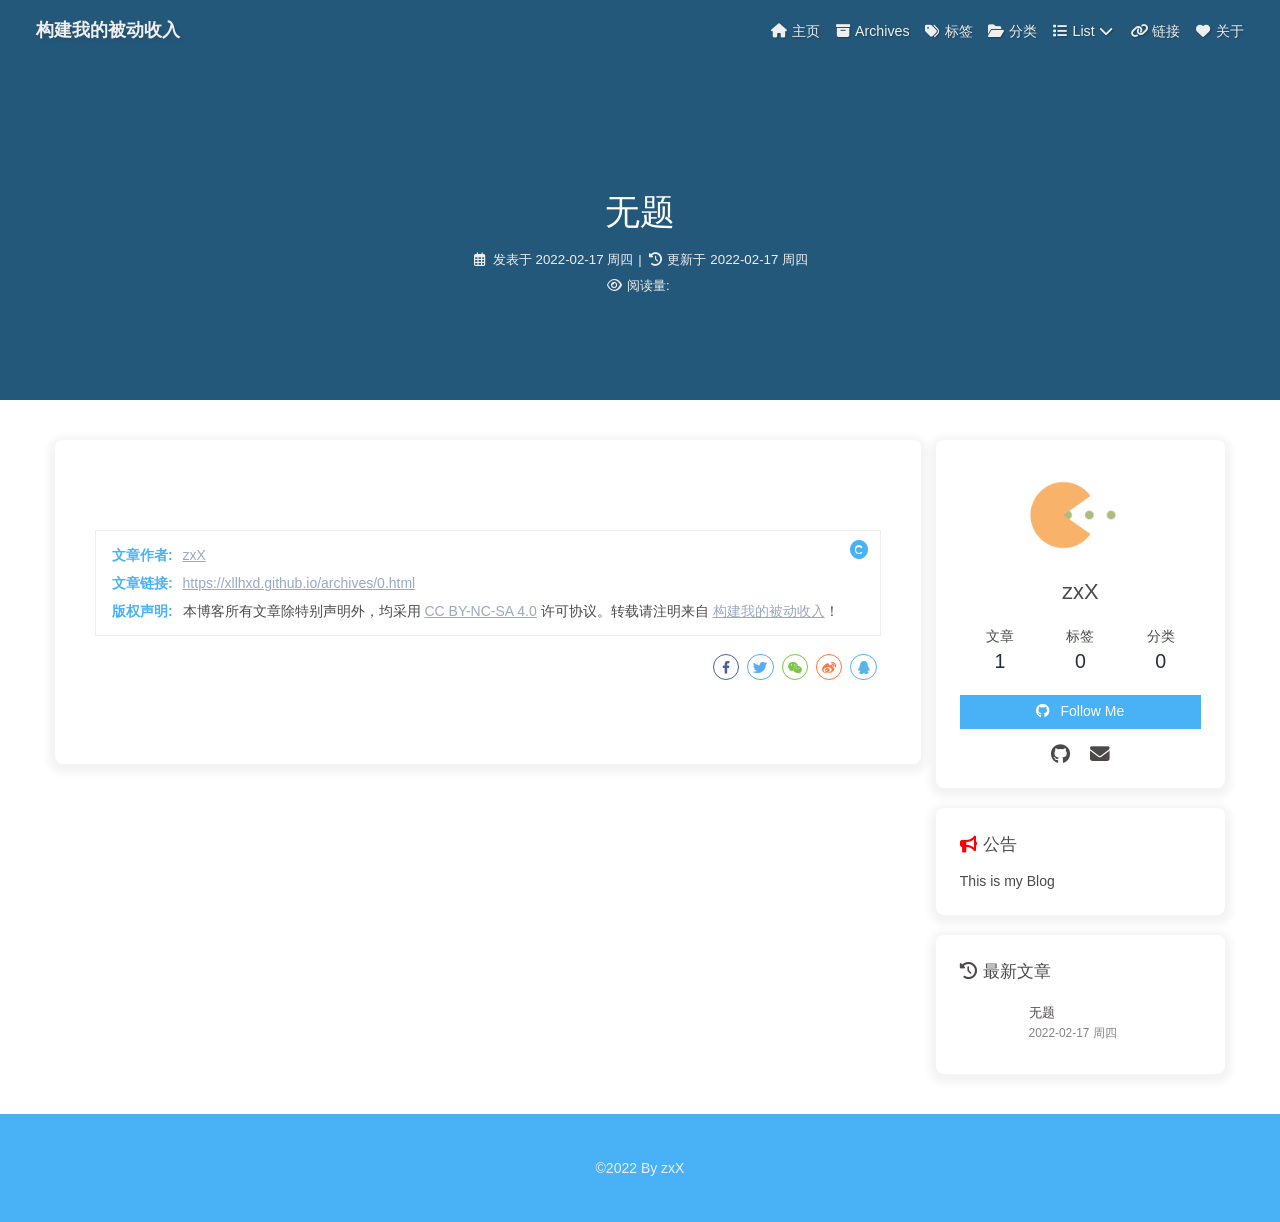
<file: archives/0.html>
<!DOCTYPE html><html lang="zh-CN" data-theme="light"><head><meta charset="UTF-8"><meta http-equiv="X-UA-Compatible" content="IE=edge"><meta name="viewport" content="width=device-width, initial-scale=1.0, maximum-scale=1.0, user-scalable=no"><title>构建我的被动收入 | 构建我的被动收入</title><meta name="author" content="zxX"><meta name="copyright" content="zxX"><meta name="format-detection" content="telephone=no"><meta name="theme-color" content="#ffffff"><meta property="og:type" content="article">
<meta property="og:title" content="构建我的被动收入">
<meta property="og:url" content="https://xllhxd.github.io/archives/0.html">
<meta property="og:site_name" content="构建我的被动收入">
<meta property="og:locale" content="zh_CN">
<meta property="og:image" content="[data-uri]">
<meta property="article:published_time" content="2022-02-17T06:56:29.721Z">
<meta property="article:modified_time" content="2022-02-17T05:52:20.000Z">
<meta property="article:author" content="zxX">
<meta name="twitter:card" content="summary">
<meta name="twitter:image" content="[data-uri]"><link rel="shortcut icon" href="https://gitee.com/xzxlh/pic_bed/raw/master/26377A324DDED5919517CA98ACE82EB8.jpg"><link rel="canonical" href="https://xllhxd.github.io/archives/0"><link rel="preconnect" href="//cdn.jsdelivr.net"/><link rel="preconnect" href="//busuanzi.ibruce.info"/><meta name="baidu-site-verification" content="code-XDDL2E95L8"/><link rel="stylesheet" href="/css/index.css"><link rel="stylesheet" href="https://cdn.jsdelivr.net/npm/@fortawesome/fontawesome-free@6/css/all.min.css" media="print" onload="this.media='all'"><link rel="stylesheet" href="https://cdn.jsdelivr.net/npm/@fancyapps/ui/dist/fancybox.css" media="print" onload="this.media='all'"><script>const GLOBAL_CONFIG = { 
  root: '/',
  algolia: undefined,
  localSearch: undefined,
  translate: undefined,
  noticeOutdate: undefined,
  highlight: {"plugin":"highlighjs","highlightCopy":true,"highlightLang":true,"highlightHeightLimit":false},
  copy: {
    success: '复制成功',
    error: '复制错误',
    noSupport: '浏览器不支持'
  },
  relativeDate: {
    homepage: false,
    post: false
  },
  runtime: '',
  date_suffix: {
    just: '刚刚',
    min: '分钟前',
    hour: '小时前',
    day: '天前',
    month: '个月前'
  },
  copyright: undefined,
  lightbox: 'fancybox',
  Snackbar: undefined,
  source: {
    justifiedGallery: {
      js: 'https://cdn.jsdelivr.net/npm/flickr-justified-gallery@2/dist/fjGallery.min.js',
      css: 'https://cdn.jsdelivr.net/npm/flickr-justified-gallery@2/dist/fjGallery.min.css'
    }
  },
  isPhotoFigcaption: false,
  islazyload: false,
  isAnchor: true
}</script><script id="config-diff">var GLOBAL_CONFIG_SITE = {
  title: '构建我的被动收入',
  isPost: true,
  isHome: false,
  isHighlightShrink: false,
  isToc: false,
  postUpdate: '2022-02-17 周四 13:52:20'
}</script><noscript><style type="text/css">
  #nav {
    opacity: 1
  }
  .justified-gallery img {
    opacity: 1
  }

  #recent-posts time,
  #post-meta time {
    display: inline !important
  }
</style></noscript><script>(win=>{
    win.saveToLocal = {
      set: function setWithExpiry(key, value, ttl) {
        if (ttl === 0) return
        const now = new Date()
        const expiryDay = ttl * 86400000
        const item = {
          value: value,
          expiry: now.getTime() + expiryDay,
        }
        localStorage.setItem(key, JSON.stringify(item))
      },

      get: function getWithExpiry(key) {
        const itemStr = localStorage.getItem(key)

        if (!itemStr) {
          return undefined
        }
        const item = JSON.parse(itemStr)
        const now = new Date()

        if (now.getTime() > item.expiry) {
          localStorage.removeItem(key)
          return undefined
        }
        return item.value
      }
    }
  
    win.getScript = url => new Promise((resolve, reject) => {
      const script = document.createElement('script')
      script.src = url
      script.async = true
      script.onerror = reject
      script.onload = script.onreadystatechange = function() {
        const loadState = this.readyState
        if (loadState && loadState !== 'loaded' && loadState !== 'complete') return
        script.onload = script.onreadystatechange = null
        resolve()
      }
      document.head.appendChild(script)
    })
  
      win.activateDarkMode = function () {
        document.documentElement.setAttribute('data-theme', 'dark')
        if (document.querySelector('meta[name="theme-color"]') !== null) {
          document.querySelector('meta[name="theme-color"]').setAttribute('content', '#0d0d0d')
        }
      }
      win.activateLightMode = function () {
        document.documentElement.setAttribute('data-theme', 'light')
        if (document.querySelector('meta[name="theme-color"]') !== null) {
          document.querySelector('meta[name="theme-color"]').setAttribute('content', '#ffffff')
        }
      }
      const t = saveToLocal.get('theme')
    
          if (t === 'dark') activateDarkMode()
          else if (t === 'light') activateLightMode()
        
      const asideStatus = saveToLocal.get('aside-status')
      if (asideStatus !== undefined) {
        if (asideStatus === 'hide') {
          document.documentElement.classList.add('hide-aside')
        } else {
          document.documentElement.classList.remove('hide-aside')
        }
      }
    
    const detectApple = () => {
      if(/iPad|iPhone|iPod|Macintosh/.test(navigator.userAgent)){
        document.documentElement.classList.add('apple')
      }
    }
    detectApple()
    })(window)</script><meta name="generator" content="Hexo 5.4.1"></head><body><div id="sidebar"><div id="menu-mask"></div><div id="sidebar-menus"><div class="avatar-img is-center"><img src="https://gitee.com/xzxlh/pic_bed/raw/master/v2-bdcf4d0380fe568a51bbb5cba0e02284_r.jpg" onerror="onerror=null;src='/img/friend_404.gif'" alt="avatar"/></div><div class="site-data is-center"><div class="data-item"><a href="/archives/"><div class="headline">文章</div><div class="length-num">1</div></a></div><div class="data-item"><a href="/tags/"><div class="headline">标签</div><div class="length-num">0</div></a></div><div class="data-item"><a href="/categories/"><div class="headline">分类</div><div class="length-num">0</div></a></div></div><hr/><div class="menus_items"><div class="menus_item"><a class="site-page" href="/"><i class="fa-fw fas fa-home"></i><span> 主页</span></a></div><div class="menus_item"><a class="site-page" href="/archives/"><i class="fa-fw fas fa-archive"></i><span> Archives</span></a></div><div class="menus_item"><a class="site-page" href="/tags/"><i class="fa-fw fas fa-tags"></i><span> 标签</span></a></div><div class="menus_item"><a class="site-page" href="/categories/"><i class="fa-fw fas fa-folder-open"></i><span> 分类</span></a></div><div class="menus_item"><a class="site-page group" href="javascript:void(0);" rel="external nofollow noreferrer"><i class="fa-fw fas fa-list"></i><span> List</span><i class="fas fa-chevron-down"></i></a><ul class="menus_item_child"><li><a class="site-page child" href="/music/"><i class="fa-fw fas fa-music"></i><span> Music</span></a></li><li><a class="site-page child" href="/movies/"><i class="fa-fw fas fa-video"></i><span> Movie</span></a></li></ul></div><div class="menus_item"><a class="site-page" href="/link/"><i class="fa-fw fas fa-link"></i><span> 链接</span></a></div><div class="menus_item"><a class="site-page" href="/about/"><i class="fa-fw fas fa-heart"></i><span> 关于</span></a></div></div></div></div><div class="post" id="body-wrap"><header class="post-bg" id="page-header" style="background-image: url('[data-uri]')"><nav id="nav"><span id="blog_name"><a id="site-name" href="/">构建我的被动收入</a></span><div id="menus"><div class="menus_items"><div class="menus_item"><a class="site-page" href="/"><i class="fa-fw fas fa-home"></i><span> 主页</span></a></div><div class="menus_item"><a class="site-page" href="/archives/"><i class="fa-fw fas fa-archive"></i><span> Archives</span></a></div><div class="menus_item"><a class="site-page" href="/tags/"><i class="fa-fw fas fa-tags"></i><span> 标签</span></a></div><div class="menus_item"><a class="site-page" href="/categories/"><i class="fa-fw fas fa-folder-open"></i><span> 分类</span></a></div><div class="menus_item"><a class="site-page group" href="javascript:void(0);" rel="external nofollow noreferrer"><i class="fa-fw fas fa-list"></i><span> List</span><i class="fas fa-chevron-down"></i></a><ul class="menus_item_child"><li><a class="site-page child" href="/music/"><i class="fa-fw fas fa-music"></i><span> Music</span></a></li><li><a class="site-page child" href="/movies/"><i class="fa-fw fas fa-video"></i><span> Movie</span></a></li></ul></div><div class="menus_item"><a class="site-page" href="/link/"><i class="fa-fw fas fa-link"></i><span> 链接</span></a></div><div class="menus_item"><a class="site-page" href="/about/"><i class="fa-fw fas fa-heart"></i><span> 关于</span></a></div></div><div id="toggle-menu"><a class="site-page"><i class="fas fa-bars fa-fw"></i></a></div></div></nav><div id="post-info"><h1 class="post-title">无题</h1><div id="post-meta"><div class="meta-firstline"><span class="post-meta-date"><i class="far fa-calendar-alt fa-fw post-meta-icon"></i><span class="post-meta-label">发表于</span><time class="post-meta-date-created" datetime="2022-02-17T06:56:29.721Z" title="发表于 2022-02-17 周四 14:56:29">2022-02-17 周四</time><span class="post-meta-separator">|</span><i class="fas fa-history fa-fw post-meta-icon"></i><span class="post-meta-label">更新于</span><time class="post-meta-date-updated" datetime="2022-02-17T05:52:20.000Z" title="更新于 2022-02-17 周四 13:52:20">2022-02-17 周四</time></span></div><div class="meta-secondline"><span class="post-meta-separator">|</span><span class="post-meta-pv-cv" id="" data-flag-title=""><i class="far fa-eye fa-fw post-meta-icon"></i><span class="post-meta-label">阅读量:</span><span id="busuanzi_value_page_pv"></span></span></div></div></div></header><main class="layout" id="content-inner"><div id="post"><article class="post-content" id="article-container"></article><div class="post-copyright"><div class="post-copyright__author"><span class="post-copyright-meta">文章作者: </span><span class="post-copyright-info"><a href="mailto:undefined" rel="external nofollow noreferrer">zxX</a></span></div><div class="post-copyright__type"><span class="post-copyright-meta">文章链接: </span><span class="post-copyright-info"><a href="https://xllhxd.github.io/archives/0.html">https://xllhxd.github.io/archives/0.html</a></span></div><div class="post-copyright__notice"><span class="post-copyright-meta">版权声明: </span><span class="post-copyright-info">本博客所有文章除特别声明外，均采用 <a href="https://creativecommons.org/licenses/by-nc-sa/4.0/" rel="external nofollow noreferrer" target="_blank">CC BY-NC-SA 4.0</a> 许可协议。转载请注明来自 <a href="https://xllhxd.github.io" target="_blank">构建我的被动收入</a>！</span></div></div><div class="tag_share"><div class="post-meta__tag-list"></div><div class="post_share"><div class="social-share" data-image="[data-uri]" data-sites="facebook,twitter,wechat,weibo,qq"></div><link rel="stylesheet" href="https://cdn.jsdelivr.net/npm/social-share.js/dist/css/share.min.css" media="print" onload="this.media='all'"><script src="https://cdn.jsdelivr.net/npm/social-share.js/dist/js/social-share.min.js" defer></script></div></div><nav class="pagination-post" id="pagination"></nav></div><div class="aside-content" id="aside-content"><div class="card-widget card-info"><div class="is-center"><div class="avatar-img"><img src="https://gitee.com/xzxlh/pic_bed/raw/master/v2-bdcf4d0380fe568a51bbb5cba0e02284_r.jpg" onerror="this.onerror=null;this.src='/img/friend_404.gif'" alt="avatar"/></div><div class="author-info__name">zxX</div><div class="author-info__description"></div></div><div class="card-info-data is-center"><div class="card-info-data-item"><a href="/archives/"><div class="headline">文章</div><div class="length-num">1</div></a></div><div class="card-info-data-item"><a href="/tags/"><div class="headline">标签</div><div class="length-num">0</div></a></div><div class="card-info-data-item"><a href="/categories/"><div class="headline">分类</div><div class="length-num">0</div></a></div></div><a id="card-info-btn" target="_blank" rel="noopener external nofollow noreferrer" href="https://github.com/xxxxxx"><i class="fab fa-github"></i><span>Follow Me</span></a><div class="card-info-social-icons is-center"><a class="social-icon" href="https://github.com/xllhhd" rel="external nofollow noreferrer" target="_blank" title="Github"><i class="fab fa-github"></i></a><a class="social-icon" href="mailto:15931268409@163.com" rel="external nofollow noreferrer" target="_blank" title="Email"><i class="fas fa-envelope"></i></a></div></div><div class="card-widget card-announcement"><div class="item-headline"><i class="fas fa-bullhorn fa-shake"></i><span>公告</span></div><div class="announcement_content">This is my Blog</div></div><div class="sticky_layout"><div class="card-widget card-recent-post"><div class="item-headline"><i class="fas fa-history"></i><span>最新文章</span></div><div class="aside-list"><div class="aside-list-item"><a class="thumbnail" href="/archives/0.html" title="无题"><img src="[data-uri]" onerror="this.onerror=null;this.src='/img/404.jpg'" alt="无题"/></a><div class="content"><a class="title" href="/archives/0.html" title="无题">无题</a><time datetime="2022-02-17T06:56:29.721Z" title="发表于 2022-02-17 周四 14:56:29">2022-02-17 周四</time></div></div></div></div></div></div></main><footer id="footer"><div id="footer-wrap"><div class="copyright">&copy;2022 By zxX</div></div></footer></div><div id="rightside"><div id="rightside-config-hide"><button id="readmode" type="button" title="阅读模式"><i class="fas fa-book-open"></i></button><button id="darkmode" type="button" title="浅色和深色模式转换"><i class="fas fa-adjust"></i></button><button id="hide-aside-btn" type="button" title="单栏和双栏切换"><i class="fas fa-arrows-alt-h"></i></button></div><div id="rightside-config-show"><button id="rightside_config" type="button" title="设置"><i class="fas fa-cog fa-spin"></i></button><button id="go-up" type="button" title="回到顶部"><i class="fas fa-arrow-up"></i></button></div></div><div><script src="/js/utils.js"></script><script src="/js/main.js"></script><script src="https://cdn.jsdelivr.net/npm/@fancyapps/ui/dist/fancybox.umd.js"></script><div class="js-pjax"></div><script async data-pjax src="//busuanzi.ibruce.info/busuanzi/2.3/busuanzi.pure.mini.js"></script></div></body></html>
</file>
